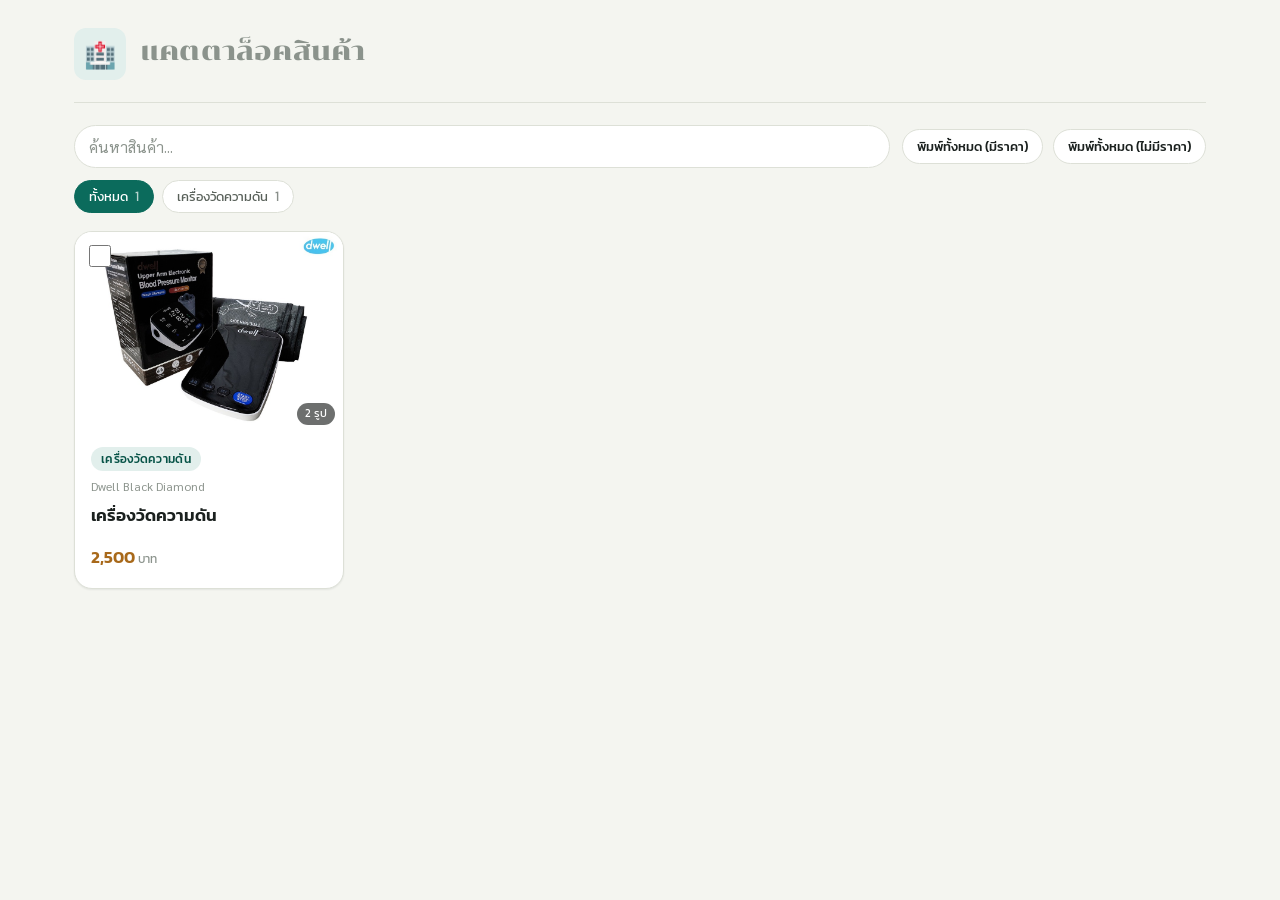
<file: index.html>
<!doctype html>
<html lang="th">
<head>
<meta charset="utf-8">
<meta name="viewport" content="width=device-width, initial-scale=1">
<title>แคตตาล็อคสินค้า — Rukkhun Medical</title>
<link rel="preconnect" href="https://fonts.googleapis.com">
<link rel="preconnect" href="https://fonts.gstatic.com" crossorigin>
<link rel="stylesheet" href="https://fonts.googleapis.com/css2?family=Chonburi&family=Kanit:wght@400;500;600;700&family=Sarabun:wght@400;500;600;700&display=swap">
<link rel="stylesheet" href="assets/style.css">
<style>
  .print-only{ display:none; }
  .card-select{ position:absolute; top:10px; left:10px; z-index:2; width:22px; height:22px; cursor:pointer; }
  .card-clickable{ cursor:pointer; }
  .select-bar{ position:fixed; left:0; right:0; bottom:0; background:var(--paper-raised); border-top:1px solid var(--border);
    padding:12px 20px; display:flex; align-items:center; gap:12px; box-shadow:var(--shadow-lg); z-index:40; }
  .select-bar .count{ font-family:var(--font-heading); font-size:14px; }
  .gallery-main{ width:100%; aspect-ratio:4/3; border-radius:var(--radius-md); overflow:hidden; background:var(--paper-sunken);
    display:flex; align-items:center; justify-content:center; margin-bottom:10px; }
  .gallery-main img{ width:100%; height:100%; object-fit:contain; background:var(--paper-sunken); }
  .gallery-thumbs{ display:flex; gap:8px; flex-wrap:wrap; margin-bottom:16px; }
  .gallery-thumbs img{ width:60px; height:60px; object-fit:cover; border-radius:8px; cursor:pointer; border:2px solid transparent; }
  .gallery-thumbs img.active{ border-color:var(--accent); }
  .detail-price{ font-family:var(--font-heading); font-weight:700; color:var(--gold); font-size:22px; margin:6px 0 14px; }
  .detail-meta{ display:flex; gap:8px; flex-wrap:wrap; margin-bottom:10px; }
  .print-footer{ margin-top:32px; text-align:center; color:var(--ink-faint); font-size:12px; }

  #print-area{ display:none; }
  @media print{
    .no-print{ display:none !important; }
    .print-only{ display:block; }
    body{ background:#fff; color:#1a1a1a; font-size:12px; }
    #app > .shell{ display:none !important; }
    #print-area{ display:block; max-width:none; padding:0 6mm; }
    #print-area .shell{ max-width:none; padding:0; }
    #print-area .topbar{ border-color:#ccc; padding-bottom:12px; margin-bottom:14px; }
    #print-area .brand-name{ color:#1a1a1a; }
    #print-area .brand-mark{ background:#eee; }
    #print-area .grid{ grid-template-columns:repeat(2, 1fr); gap:12px; }
    #print-area .card{ box-shadow:none; border-color:#ccc; break-inside:avoid; }
    #print-area .pill{ background:#eee; color:#333; }
    #print-area .price{ color:#1a1a1a; }
    #print-area .card-media{ background:#f2f2f2; }
    @page{ margin:14mm 12mm; }
  }
</style>
</head>
<body>

<div id="app">
  <div class="shell"><p style="color:var(--ink-faint)">กำลังโหลดแคตตาล็อค…</p></div>
</div>
<div id="print-area"></div>

<script>
(function(){
  'use strict';

  var DATA_URL = './data/products-public.json';

  var state = { business:{}, products:[], loaded:false, error:null };
  var ui = { query:'', category:'ทั้งหมด', selected:{}, detailId:null, printMode:null };

  function $(sel, root){ return (root||document).querySelector(sel); }
  function $all(sel, root){ return Array.prototype.slice.call((root||document).querySelectorAll(sel)); }
  function escapeHtml(s){
    return String(s==null?'':s).replace(/[&<>"']/g, function(c){
      return {'&':'&amp;','<':'&lt;','>':'&gt;','"':'&quot;',"'":'&#39;'}[c];
    });
  }
  function escapeAttr(s){ return escapeHtml(s); }
  function formatPrice(n){
    if (n===''||n==null||isNaN(n)) return '-';
    var num = Number(n);
    return num.toLocaleString('th-TH', { minimumFractionDigits:(num%1===0)?0:2, maximumFractionDigits:2 });
  }
  function dateThai(){ return new Date().toLocaleDateString('th-TH', { year:'numeric', month:'long', day:'numeric' }); }

  function boot(){
    fetch(DATA_URL, { cache:'no-store' }).then(function(res){
      if (!res.ok) throw new Error('load-failed');
      return res.json();
    }).then(function(data){
      state.business = data.business || {};
      state.products = data.products || [];
      state.loaded = true;
      render();
    }).catch(function(){
      state.error = 'ยังไม่พบข้อมูลแคตตาล็อค (อาจยังไม่ได้เผยแพร่ครั้งแรก)';
      state.loaded = true;
      render();
    });
  }

  function categories(){
    var set = [];
    state.products.forEach(function(p){
      var c = (p.category||'').trim();
      if (c && set.indexOf(c) === -1) set.push(c);
    });
    return set;
  }
  function filteredProducts(){
    var q = ui.query.trim().toLowerCase();
    return state.products.filter(function(p){
      if (ui.category !== 'ทั้งหมด' && (p.category||'') !== ui.category) return false;
      if (!q) return true;
      var hay = (p.name+' '+(p.brand||'')+' '+p.category+' '+p.description).toLowerCase();
      return hay.indexOf(q) !== -1;
    });
  }
  function selectedCount(){ return Object.keys(ui.selected).filter(function(k){ return ui.selected[k]; }).length; }

  /* ---------------- render ---------------- */

  function render(){
    var html = '';
    if (!state.loaded){
      html = '<div class="shell"><p style="color:var(--ink-faint)">กำลังโหลดแคตตาล็อค…</p></div>';
    } else if (state.error){
      html = '<div class="shell"><div class="empty-state" style="margin-top:20px;"><div class="empty-icon">🗂️</div>' +
        '<h2>'+escapeHtml(state.error)+'</h2></div></div>';
    } else {
      html = renderApp();
    }
    html += renderDetailModal();
    $('#app').innerHTML = html;
    bindOnce();
    bindFrame();
    renderSelectBar();
  }

  function renderApp(){
    var b = state.business;
    var contactBits = [];
    if (b.phone) contactBits.push('โทร ' + escapeHtml(b.phone));
    if (b.line) contactBits.push('LINE: ' + escapeHtml(b.line));
    if (b.email) contactBits.push(escapeHtml(b.email));
    if (b.address) contactBits.push(escapeHtml(b.address));

    return (
      '<div class="shell" style="padding-bottom:110px;">' +
        '<header class="topbar">' +
          '<div class="brand">' +
            '<div class="brand-mark">' + (b.logo ? '<img src="'+b.logo+'" alt="โลโก้">' : '🏥') + '</div>' +
            '<div class="brand-text">' +
              '<h1 class="brand-name'+(b.name?'':' placeholder')+'">'+escapeHtml(b.name || 'แคตตาล็อคสินค้า')+'</h1>' +
              '<p class="brand-tagline">'+escapeHtml(b.tagline || '')+'</p>' +
              (contactBits.length ? '<p class="brand-contact">'+contactBits.join(' &nbsp;•&nbsp; ')+'</p>' : '') +
            '</div>' +
          '</div>' +
        '</header>' +

        '<div class="toolbar no-print">' +
          '<div class="search-wrap"><input type="search" id="search-input" placeholder="ค้นหาสินค้า..." value="'+escapeAttr(ui.query)+'"></div>' +
          '<div class="toolbar-actions">' +
            '<button type="button" class="btn btn-outline btn-sm" data-action="print-scope" data-scope="filtered" data-mode="with-price">พิมพ์ทั้งหมด (มีราคา)</button>' +
            '<button type="button" class="btn btn-outline btn-sm" data-action="print-scope" data-scope="filtered" data-mode="no-price">พิมพ์ทั้งหมด (ไม่มีราคา)</button>' +
          '</div>' +
          (state.products.length ? '<div class="filter-pills">'+renderPills()+'</div>' : '') +
        '</div>' +

        '<main class="grid" id="product-grid">' + renderGrid() + '</main>' +
      '</div>'
    );
  }

  function renderPills(){
    var cats = categories();
    var all = [{ name:'ทั้งหมด', count: state.products.length }].concat(
      cats.map(function(c){ return { name:c, count: state.products.filter(function(p){ return p.category===c; }).length }; })
    );
    return all.map(function(c){
      return '<button type="button" class="pill-filter'+(ui.category===c.name?' active':'')+'" data-action="filter-category" data-cat="'+escapeAttr(c.name)+'">'+
        escapeHtml(c.name)+' <span class="count">'+c.count+'</span></button>';
    }).join('');
  }

  function renderCard(p, forPrint){
    var img = (p.images && p.images[0]) ? p.images[0] : '';
    var media = img ? '<img src="'+escapeAttr(img)+'" alt="'+escapeAttr(p.name)+'">' :
      '<div class="media-placeholder">'+escapeHtml((p.name||'?').trim().charAt(0).toUpperCase()||'?')+'</div>';
    var countBadge = (p.images && p.images.length > 1) ? '<span class="img-count">'+p.images.length+' รูป</span>' : '';
    var checked = ui.selected[p.id] ? ' checked' : '';
    var showPrice = !forPrint || ui.printMode !== 'no-price';
    return (
      '<article class="card' + (forPrint?'':' card-clickable') + '" data-id="'+p.id+'"' + (forPrint?'':' data-action="open-detail"') + '>' +
        (forPrint ? '' : '<input type="checkbox" class="card-select no-print" data-action="toggle-select" data-id="'+p.id+'"'+checked+' aria-label="เลือกสำหรับพิมพ์">') +
        '<div class="card-media">'+media+countBadge+'</div>' +
        '<div class="card-body">' +
          '<span class="pill">'+escapeHtml(p.category || 'ไม่ระบุหมวดหมู่')+'</span>' +
          (p.brand ? '<span class="card-brand">'+escapeHtml(p.brand)+'</span>' : '') +
          '<h3 class="card-name">'+escapeHtml(p.name)+'</h3>' +
          (p.description ? '<p class="card-desc">'+escapeHtml(p.description)+'</p>' : '') +
        '</div>' +
        '<div class="card-footer">' +
          (showPrice ? '<span class="price">'+formatPrice(p.price)+'<small>บาท</small></span>' : '<span></span>') +
        '</div>' +
      '</article>'
    );
  }

  function renderGrid(){
    var list = filteredProducts();
    if (!state.products.length){
      return '<div class="empty-state"><div class="empty-icon">🗂️</div><h2>ยังไม่มีสินค้าในแคตตาล็อค</h2></div>';
    }
    if (!list.length){
      return '<div class="empty-state"><div class="empty-icon">🔍</div><h2>ไม่พบสินค้าที่ค้นหา</h2></div>';
    }
    return list.map(function(p){ return renderCard(p,false); }).join('');
  }

  function renderDetailModal(){
    if (!ui.detailId) return '';
    var p = state.products.find(function(x){ return x.id === ui.detailId; });
    if (!p) return '';
    var images = p.images && p.images.length ? p.images : [];
    var main = images[0] || '';
    return (
      '<div class="modal-overlay no-print" data-action="overlay-close">' +
        '<div class="modal modal-wide" data-stop>' +
          '<div class="modal-head"><h2>'+escapeHtml(p.name)+'</h2><button type="button" class="modal-close" data-action="close-modal">✕</button></div>' +
          (main ?
            '<div class="gallery-main"><img id="gallery-main-img" src="'+escapeAttr(main)+'" alt="'+escapeAttr(p.name)+'"></div>' +
            (images.length > 1 ? '<div class="gallery-thumbs">' + images.map(function(im,i){
              return '<img src="'+escapeAttr(im)+'" class="'+(i===0?'active':'')+'" data-action="gallery-select" data-src="'+escapeAttr(im)+'">';
            }).join('') + '</div>' : '')
          : '<div class="gallery-main"><div class="media-placeholder" style="width:100%;height:100%;">'+escapeHtml((p.name||'?').charAt(0))+'</div></div>') +
          '<div class="detail-meta">' +
            '<span class="pill">'+escapeHtml(p.category||'ไม่ระบุหมวดหมู่')+'</span>' +
            (p.brand ? '<span class="pill" style="background:var(--paper-sunken);color:var(--ink-soft);">'+escapeHtml(p.brand)+'</span>' : '') +
          '</div>' +
          '<div class="detail-price">'+formatPrice(p.price)+' บาท</div>' +
          (p.description ? '<p style="color:var(--ink-soft);white-space:pre-wrap;">'+escapeHtml(p.description)+'</p>' : '') +
        '</div>' +
      '</div>'
    );
  }

  function renderSelectBar(){
    var existing = $('#select-bar'); if (existing) existing.remove();
    var n = selectedCount();
    if (!n) return;
    var bar = document.createElement('div');
    bar.id = 'select-bar';
    bar.className = 'select-bar no-print';
    bar.innerHTML =
      '<span class="count">เลือกไว้ ' + n + ' ชิ้น</span>' +
      '<button type="button" class="btn btn-outline btn-sm" data-action="clear-select">ล้างการเลือก</button>' +
      '<button type="button" class="btn btn-primary btn-sm" style="margin-left:auto;" data-action="print-scope" data-scope="selected" data-mode="with-price">พิมพ์ที่เลือก (มีราคา)</button>' +
      '<button type="button" class="btn btn-outline btn-sm" data-action="print-scope" data-scope="selected" data-mode="no-price">พิมพ์ที่เลือก (ไม่มีราคา)</button>';
    document.body.appendChild(bar);
  }

  /* ---------------- events ---------------- */

  var frameBound = false;
  function bindFrame(){
    var search = $('#search-input');
    if (search) search.addEventListener('input', function(e){ ui.query = e.target.value; render(); });
  }

  function bindOnce(){
    if (frameBound) return;
    frameBound = true;
    document.getElementById('app').addEventListener('click', function(e){
      var t = e.target.closest('[data-action]');
      if (!t) return;
      var action = t.getAttribute('data-action');
      if (action === 'overlay-close' && e.target === t){ ui.detailId=null; render(); return; }
      if (action === 'close-modal'){ ui.detailId=null; render(); return; }
      if (action === 'open-detail'){
        if (e.target.closest('[data-action="toggle-select"]')) return;
        ui.detailId = t.getAttribute('data-id'); render(); return;
      }
      if (action === 'toggle-select'){
        e.stopPropagation();
        var id = t.getAttribute('data-id');
        ui.selected[id] = t.checked;
        renderSelectBar();
        return;
      }
      if (action === 'clear-select'){ ui.selected = {}; render(); return; }
      if (action === 'filter-category'){ ui.category = t.getAttribute('data-cat'); render(); return; }
      if (action === 'gallery-select'){
        var img = $('#gallery-main-img');
        if (img) img.src = t.getAttribute('data-src');
        $all('.gallery-thumbs img').forEach(function(el){ el.classList.remove('active'); });
        t.classList.add('active');
        return;
      }
      if (action === 'print-scope'){
        doPrint(t.getAttribute('data-scope'), t.getAttribute('data-mode'));
        return;
      }
    });
    document.addEventListener('keydown', function(e){ if (e.key === 'Escape' && ui.detailId){ ui.detailId=null; render(); } });
  }

  function doPrint(scope, mode){
    ui.printMode = mode;
    var list = scope === 'selected'
      ? state.products.filter(function(p){ return ui.selected[p.id]; })
      : filteredProducts();
    if (!list.length){ alertLike('ไม่มีสินค้าให้พิมพ์'); return; }
    var b = state.business;
    var contactBits = [];
    if (b.phone) contactBits.push('โทร ' + escapeHtml(b.phone));
    if (b.line) contactBits.push('LINE: ' + escapeHtml(b.line));
    if (b.email) contactBits.push(escapeHtml(b.email));

    var html = '<div class="shell"><header class="topbar">' +
      '<div class="brand"><div class="brand-mark">' + (b.logo?'<img src="'+b.logo+'" alt="">':'🏥') + '</div>' +
      '<div class="brand-text"><h1 class="brand-name">'+escapeHtml(b.name||'แคตตาล็อคสินค้า')+'</h1>' +
      '<p class="brand-tagline">'+escapeHtml(b.tagline||'')+'</p>' +
      (contactBits.length?'<p class="brand-contact">'+contactBits.join(' &nbsp;•&nbsp; ')+'</p>':'') +
      '</div></div></header>' +
      '<main class="grid">' + list.map(function(p){ return renderCard(p, true); }).join('') + '</main>' +
      '<footer class="print-footer">' + escapeHtml(b.name||'') + ' &nbsp;•&nbsp; ' + dateThai() +
      (mode==='no-price' ? ' &nbsp;•&nbsp; เอกสารนี้ไม่แสดงราคา' : '') +
      '</footer></div>';
    $('#print-area').innerHTML = html;
    setTimeout(function(){ window.print(); }, 50);
  }

  function alertLike(msg){
    var bar = document.createElement('div');
    bar.className = 'toast';
    bar.textContent = msg;
    bar.style.position = 'fixed'; bar.style.bottom = '20px'; bar.style.right = '20px'; bar.style.zIndex = '90';
    document.body.appendChild(bar);
    setTimeout(function(){ bar.remove(); }, 2600);
  }

  boot();
})();
</script>
</body>
</html>
</file>
<file: assets/style.css>
/* Rukkhun Medical Catalog — shared design tokens & components */

:root{
  --ink:#1b211f;
  --ink-soft:#586059;
  --ink-faint:#8b938c;
  --paper:#f4f5f0;
  --paper-raised:#ffffff;
  --paper-sunken:#e9ebe4;
  --border:#dde0d7;
  --accent:#0b6b5c;
  --accent-strong:#075347;
  --accent-ink:#ffffff;
  --accent-soft:#e2efec;
  --gold:#a8691a;
  --gold-soft:#f5e9d7;
  --danger:#a8392f;
  --danger-soft:#f6e2df;
  --internal:#6b3fa0;
  --internal-soft:#ece2f5;
  --shadow-sm:0 1px 2px rgba(20,24,22,0.07);
  --shadow-lg:0 12px 32px -14px rgba(20,24,22,0.28);
  --radius-lg:18px;
  --radius-md:12px;
  --radius-sm:8px;
  --font-display:'Chonburi','Kanit','Noto Sans Thai','Segoe UI',sans-serif;
  --font-heading:'Kanit','Noto Sans Thai','Segoe UI',sans-serif;
  --font-body:'Sarabun','Noto Sans Thai','Segoe UI',Tahoma,sans-serif;
}
@media (prefers-color-scheme: dark){
  :root:not([data-theme="light"]){
    --ink:#edf0ea; --ink-soft:#aab2a5; --ink-faint:#78807a;
    --paper:#141815; --paper-raised:#1c211d; --paper-sunken:#10130f;
    --border:#2b3128;
    --accent:#3fcaac; --accent-strong:#65dbc0; --accent-ink:#07211b; --accent-soft:#1a332c;
    --gold:#e2a656; --gold-soft:#392d18;
    --danger:#e58077; --danger-soft:#3a211e;
    --internal:#b28ae0; --internal-soft:#2a2038;
    --shadow-sm:0 1px 2px rgba(0,0,0,0.4); --shadow-lg:0 16px 36px -14px rgba(0,0,0,0.65);
  }
}
:root[data-theme="dark"]{
  --ink:#edf0ea; --ink-soft:#aab2a5; --ink-faint:#78807a;
  --paper:#141815; --paper-raised:#1c211d; --paper-sunken:#10130f;
  --border:#2b3128;
  --accent:#3fcaac; --accent-strong:#65dbc0; --accent-ink:#07211b; --accent-soft:#1a332c;
  --gold:#e2a656; --gold-soft:#392d18;
  --danger:#e58077; --danger-soft:#3a211e;
  --internal:#b28ae0; --internal-soft:#2a2038;
  --shadow-sm:0 1px 2px rgba(0,0,0,0.4); --shadow-lg:0 16px 36px -14px rgba(0,0,0,0.65);
}

*,*::before,*::after{ box-sizing:border-box; }
html,body{ margin:0; padding:0; }
body{
  background:var(--paper); color:var(--ink); font-family:var(--font-body);
  font-size:15.5px; line-height:1.6; -webkit-font-smoothing:antialiased;
}
h1,h2,h3{ font-family:var(--font-heading); margin:0; text-wrap:balance; }
p{ margin:0; }
img{ max-width:100%; display:block; }
button,input,textarea,select{ font-family:inherit; font-size:inherit; color:inherit; }
a{ color:var(--accent); }
::selection{ background:var(--accent-soft); color:var(--ink); }
:focus-visible{ outline:2.5px solid var(--accent); outline-offset:2px; border-radius:4px; }
[hidden]{ display:none !important; }

.shell{ max-width:1180px; margin:0 auto; padding:28px 24px 80px; }

/* header */
.topbar{ display:flex; align-items:flex-start; justify-content:space-between; gap:16px;
  padding-bottom:22px; margin-bottom:22px; border-bottom:1px solid var(--border); }
.brand{ display:flex; align-items:center; gap:14px; min-width:0; }
.brand-mark{ width:52px; height:52px; border-radius:var(--radius-md); background:var(--accent-soft);
  display:flex; align-items:center; justify-content:center; font-size:26px; flex:none; overflow:hidden; }
.brand-mark img{ width:100%; height:100%; object-fit:cover; }
.brand-text{ min-width:0; }
.brand-name{ font-family:var(--font-display); font-size:26px; font-weight:400; letter-spacing:.2px;
  color:var(--ink); overflow-wrap:break-word; }
.brand-name.placeholder{ color:var(--ink-faint); }
.brand-tagline{ color:var(--ink-soft); font-size:14.5px; margin-top:4px; }
.brand-contact{ color:var(--ink-faint); font-size:13px; margin-top:6px; display:flex; flex-wrap:wrap; gap:4px 12px; }

/* buttons */
.btn{ appearance:none; border:1px solid transparent; border-radius:999px; cursor:pointer;
  font-family:var(--font-heading); font-weight:500; font-size:14px; padding:10px 18px;
  display:inline-flex; align-items:center; gap:6px; white-space:nowrap;
  transition:transform .12s ease, background .15s ease, border-color .15s ease; }
@media (prefers-reduced-motion: reduce){ .btn{ transition:none; } }
.btn:active{ transform:scale(.97); }
.btn-primary{ background:var(--accent); color:var(--accent-ink); }
.btn-primary:hover{ background:var(--accent-strong); }
.btn-outline{ background:var(--paper-raised); color:var(--ink); border-color:var(--border); }
.btn-outline:hover{ border-color:var(--accent); color:var(--accent); }
.btn-ghost{ background:transparent; color:var(--ink-soft); }
.btn-ghost:hover{ color:var(--ink); background:var(--paper-sunken); }
.btn-danger{ background:var(--danger); color:#fff; }
.btn-danger:hover{ opacity:.9; }
.btn-sm{ padding:7px 14px; font-size:13px; }
.btn[disabled]{ opacity:.5; cursor:not-allowed; }
.file-btn{ position:relative; overflow:hidden; }

/* toolbar */
.toolbar{ display:flex; flex-wrap:wrap; align-items:center; gap:12px; margin-bottom:18px; }
.search-wrap{ flex:1 1 220px; min-width:180px; }
.search-wrap input{ width:100%; padding:10px 14px; border-radius:999px; border:1px solid var(--border);
  background:var(--paper-raised); color:var(--ink); }
.search-wrap input::placeholder{ color:var(--ink-faint); }
.toolbar-actions{ display:flex; gap:10px; flex-wrap:wrap; margin-left:auto; }
.filter-pills{ display:flex; gap:8px; flex-wrap:wrap; width:100%; order:3; }
.pill-filter{ border:1px solid var(--border); background:var(--paper-raised); color:var(--ink-soft);
  border-radius:999px; padding:6px 14px; font-size:13px; cursor:pointer; font-family:var(--font-heading); }
.pill-filter.active{ background:var(--accent); border-color:var(--accent); color:var(--accent-ink); }
.pill-filter .count{ opacity:.7; margin-left:4px; }

/* banners */
.banner{ display:flex; align-items:center; gap:10px; padding:11px 16px; border-radius:var(--radius-sm);
  font-size:13.5px; margin-bottom:16px; border:1px solid transparent; }
.banner-info{ background:var(--gold-soft); color:var(--gold); border-color:var(--gold); }
.banner-muted{ background:var(--paper-sunken); color:var(--ink-soft); border-color:var(--border); }
.banner-danger{ background:var(--danger-soft); color:var(--danger); border-color:var(--danger); }
.banner-internal{ background:var(--internal-soft); color:var(--internal); border-color:var(--internal); }

/* grid & cards */
.grid{ display:grid; grid-template-columns:repeat(auto-fill, minmax(240px,1fr)); gap:18px; }
.card{ background:var(--paper-raised); border:1px solid var(--border); border-radius:var(--radius-lg);
  overflow:hidden; display:flex; flex-direction:column; box-shadow:var(--shadow-sm); position:relative; }
.card-media{ aspect-ratio:4/3; background:var(--paper-sunken); position:relative; overflow:hidden; }
.card-media img{ width:100%; height:100%; object-fit:cover; }
.card-media .img-count{ position:absolute; bottom:8px; right:8px; background:rgba(20,24,22,.62);
  color:#fff; font-size:11px; padding:2px 8px; border-radius:999px; font-family:var(--font-heading); }
.media-placeholder{ width:100%; height:100%; display:flex; align-items:center; justify-content:center;
  font-family:var(--font-display); font-size:40px; color:var(--ink-faint);
  background:linear-gradient(135deg, var(--accent-soft), var(--paper-sunken)); }
.card-body{ padding:14px 16px 4px; flex:1; display:flex; flex-direction:column; gap:6px; }
.pill{ align-self:flex-start; background:var(--accent-soft); color:var(--accent-strong);
  font-size:11.5px; font-family:var(--font-heading); font-weight:500; letter-spacing:.3px;
  padding:3px 10px; border-radius:999px; }
.card-brand{ font-size:12px; color:var(--ink-faint); }
.card-name{ font-size:17px; font-weight:600; color:var(--ink); }
.card-desc{ color:var(--ink-soft); font-size:13.5px; display:-webkit-box; -webkit-line-clamp:3;
  -webkit-box-orient:vertical; overflow:hidden; }
.card-footer{ display:flex; align-items:center; justify-content:space-between; padding:12px 16px 16px; margin-top:auto; }
.price{ font-family:var(--font-heading); font-weight:600; color:var(--gold); font-size:16.5px;
  font-variant-numeric:tabular-nums; }
.price small{ font-weight:400; font-size:12px; color:var(--ink-faint); margin-left:3px; }
.card-actions{ display:flex; gap:6px; }
.icon-btn{ width:32px; height:32px; border-radius:50%; border:1px solid var(--border); background:var(--paper-raised);
  cursor:pointer; display:flex; align-items:center; justify-content:center; font-size:14px; color:var(--ink-soft); }
.icon-btn:hover{ border-color:var(--accent); color:var(--accent); }
.icon-btn.danger:hover{ border-color:var(--danger); color:var(--danger); }
.card-check{ position:absolute; top:10px; left:10px; z-index:2; width:24px; height:24px; cursor:pointer; }

/* empty state */
.empty-state{ grid-column:1/-1; text-align:center; padding:64px 20px; border:1px dashed var(--border);
  border-radius:var(--radius-lg); background:var(--paper-raised); }
.empty-icon{ font-size:44px; margin-bottom:14px; }
.empty-state h2{ font-size:19px; margin-bottom:8px; }
.empty-state p{ color:var(--ink-soft); font-size:14px; max-width:400px; margin:0 auto 20px; }

/* modal */
.modal-overlay{ position:fixed; inset:0; background:rgba(15,18,16,.5); display:flex; align-items:center;
  justify-content:center; padding:20px; z-index:50; backdrop-filter:blur(2px); overflow-y:auto; }
.modal{ background:var(--paper-raised); border-radius:var(--radius-lg); width:100%; max-width:480px;
  max-height:88vh; overflow-y:auto; box-shadow:var(--shadow-lg); padding:22px 24px 24px; }
.modal-wide{ max-width:640px; }
.modal-sm{ max-width:400px; }
.modal-head{ display:flex; align-items:center; justify-content:space-between; margin-bottom:16px; }
.modal-head h2{ font-size:18px; }
.modal-close{ background:none; border:none; cursor:pointer; font-size:18px; color:var(--ink-faint); line-height:1;
  width:30px; height:30px; border-radius:50%; }
.modal-close:hover{ background:var(--paper-sunken); color:var(--ink); }
.field{ margin-bottom:14px; display:flex; flex-direction:column; gap:6px; }
.field label{ font-size:13px; font-weight:500; color:var(--ink-soft); font-family:var(--font-heading); }
.field input[type=text],.field input[type=number],.field input[type=password],.field textarea,.field select{
  padding:10px 12px; border-radius:var(--radius-sm); border:1px solid var(--border);
  background:var(--paper); color:var(--ink); width:100%; resize:vertical; }
.field input:focus,.field textarea:focus,.field select:focus{ border-color:var(--accent); }
.field-error{ color:var(--danger); font-size:13px; margin:-4px 0 10px; }
.field-hint{ font-size:12px; color:var(--ink-faint); }
.modal-actions{ display:flex; justify-content:flex-end; gap:10px; margin-top:18px; }
.modal p{ color:var(--ink-soft); font-size:14px; margin-bottom:4px; }
.field-2col{ display:grid; grid-template-columns:1fr 1fr; gap:0 14px; }

.internal-block{ border:1px dashed var(--internal); background:var(--internal-soft); border-radius:var(--radius-md);
  padding:14px 16px; margin:6px 0 16px; }
.internal-block .internal-label{ display:flex; align-items:center; gap:6px; font-family:var(--font-heading);
  font-size:12.5px; font-weight:600; color:var(--internal); margin-bottom:10px; letter-spacing:.2px; }

/* image gallery (multi-image) */
.image-gallery{ display:flex; gap:8px; flex-wrap:wrap; margin-bottom:8px; }
.image-thumb{ width:76px; height:76px; border-radius:var(--radius-sm); overflow:hidden; position:relative;
  border:1px solid var(--border); background:var(--paper-sunken); flex:none; }
.image-thumb img{ width:100%; height:100%; object-fit:cover; }
.image-thumb .rm-thumb{ position:absolute; top:2px; right:2px; width:20px; height:20px; border-radius:50%;
  background:rgba(20,24,22,.7); color:#fff; border:none; cursor:pointer; font-size:12px; line-height:1; }
.image-thumb .main-badge{ position:absolute; bottom:2px; left:2px; background:var(--accent); color:#fff;
  font-size:9px; padding:1px 5px; border-radius:999px; font-family:var(--font-heading); }
.image-add-tile{ width:76px; height:76px; border-radius:var(--radius-sm); border:1px dashed var(--border);
  display:flex; align-items:center; justify-content:center; color:var(--ink-faint); cursor:pointer; flex:none; font-size:22px; }
.image-add-tile:hover{ border-color:var(--accent); color:var(--accent); }

/* toast */
.toast-stack{ position:fixed; bottom:20px; right:20px; display:flex; flex-direction:column; gap:8px; z-index:80; }
.toast{ background:var(--ink); color:var(--paper); padding:11px 18px; border-radius:999px; font-size:13.5px;
  box-shadow:var(--shadow-lg); animation:toast-in .2s ease; }
@media (prefers-reduced-motion: reduce){ .toast{ animation:none; } }
@keyframes toast-in{ from{ opacity:0; transform:translateY(6px);} to{opacity:1; transform:none;} }

/* misc */
.twrap{ overflow-x:auto; }
table{ width:100%; border-collapse:collapse; font-size:13px; }
th,td{ padding:8px 10px; text-align:left; border-bottom:1px solid var(--border); }
thead th{ background:var(--paper-sunken); font-family:var(--font-heading); font-weight:600; }
.spinner{ width:16px; height:16px; border-radius:50%; border:2px solid var(--paper-sunken);
  border-top-color:var(--accent); animation:spin .7s linear infinite; display:inline-block; }
@keyframes spin{ to{ transform:rotate(360deg); } }
@media (prefers-reduced-motion: reduce){ .spinner{ animation:none; } }
</file>
